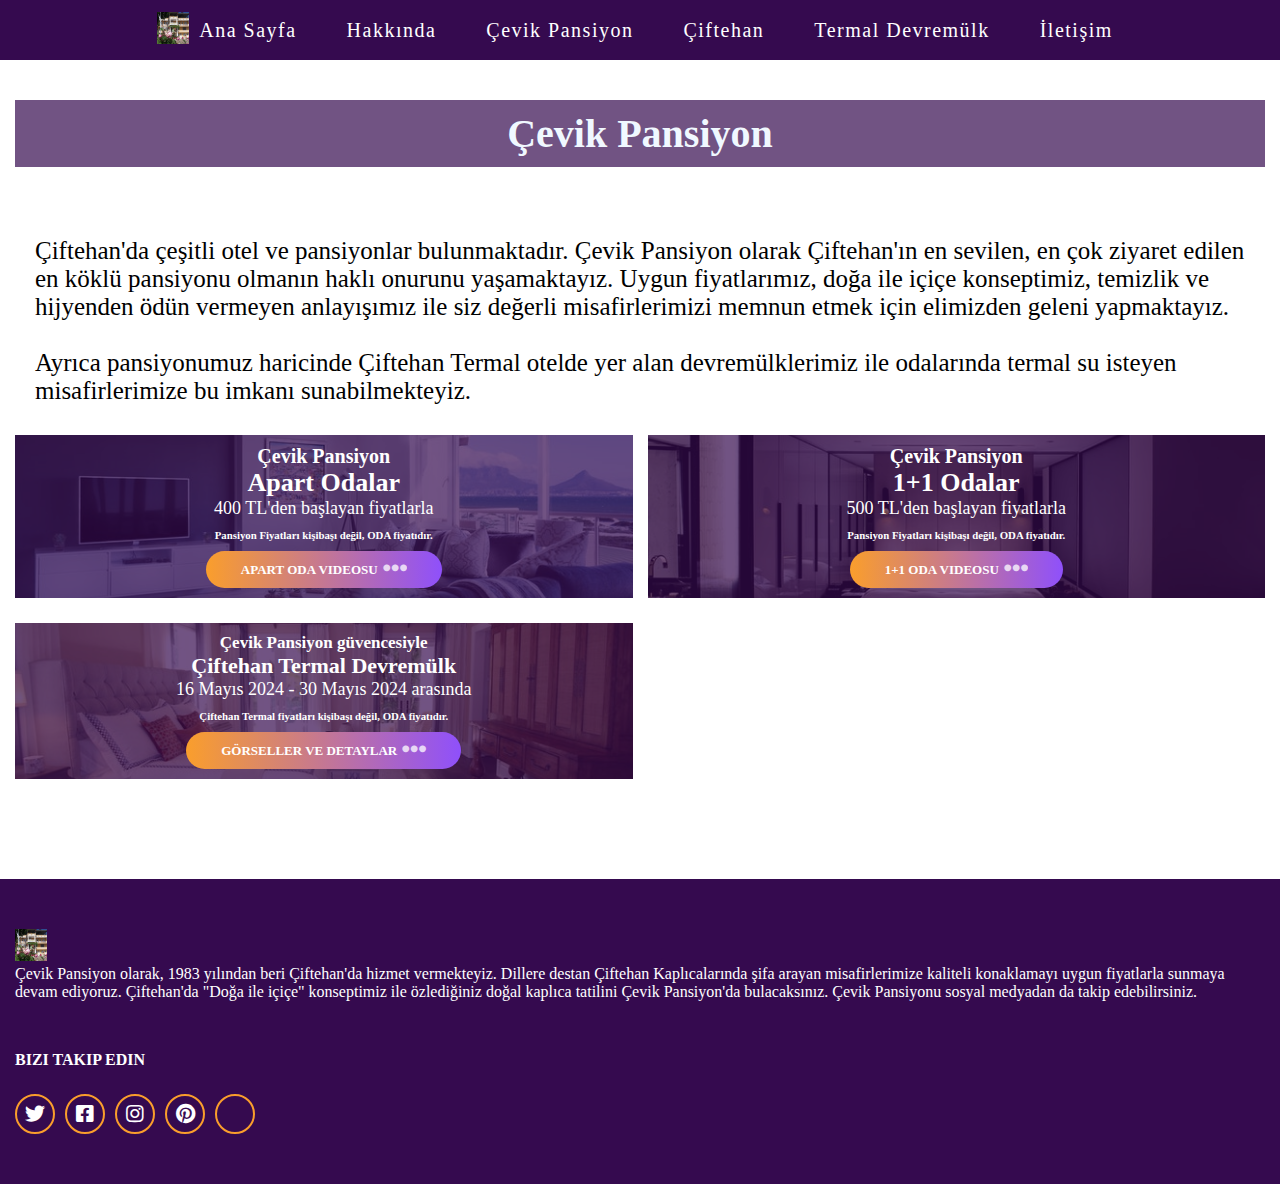
<file: cevikpansiyon.html>
<!DOCTYPE html>
<html lang="en">

<head>
    <meta charset="UTF-8" />
    <meta name="viewport"
        content="width=device-width, user-scalable=no, initial-scale=1.0, maximum-scale=1.0, minimum-scale=1.0" />
    <meta http-equiv="X-UA-Compatible" content="ie=edge" />
    <title>Çevik Pansiyon</title>
    <link rel="stylesheet" href="https://cdnjs.cloudflare.com/ajax/libs/font-awesome/5.13.0/css/all.min.css" />
    <link rel="icon" href="./images/pansiyon-fav.png" type="image/x-icon" />
    <link rel="stylesheet" href="styles.css" />
    <link rel="stylesheet" href="hakkinda.css">
    <link rel="stylesheet" href="cevikpansiyon.css">
    <script src="./main.js" defer></script>
</head>

<body>
    <header class="header">
        <div class="container">
            <nav class="nav">
                <a href="index.html" class="logo">
                    <img src="./images/pansiyon-fav.png" alt="Cevik Pansiyon logo" />
                    <!-- add a logo above!!! -->
                </a>
                <div class="hamburger-menu">
                    <i class="fas fa-bars"></i>
                    <i class="fas fa-times"></i>
                </div>
                <ul class="nav-list">
                    <!-- menu items -->
                    <li class="nav-item">
                        <!-- to direct home page -->
                        <a href="index.html" class="nav-link">Ana Sayfa</a>
                    </li>
                    <li class="nav-item">
                        <a href="hakkinda.html" class="nav-link">Hakkında</a>
                    </li>
                    <li class="nav-item">
                        <a href="cevikpansiyon.html" class="nav-link">Çevik Pansiyon</a>
                    </li>
                    <li class="nav-item">
                        <a href="ciftehan.html" class="nav-link">Çiftehan</a>
                    </li>

                    <li class="nav-item">
                        <a href="Termal-Devremulk.html" class="nav-link">Termal Devremülk</a>
                    </li>

                    <li class="nav-item">
                        <a href="iletisim.html" class="nav-link">İletişim</a>
                    </li>
                </ul>
            </nav>
        </div>
    </header>
<main>
    <section class="cevikpansiyon-nav">
        <div class="container">
            <h2 class="section-head-cevik">
                Çevik Pansiyon
            </h2>

            <div class="cevikpansiyon-info">
                Çiftehan'da çeşitli otel ve pansiyonlar bulunmaktadır.
                Çevik Pansiyon olarak Çiftehan'ın en sevilen, en çok ziyaret edilen 
                en köklü pansiyonu olmanın haklı onurunu yaşamaktayız.
                Uygun fiyatlarımız, doğa ile içiçe konseptimiz, temizlik ve hijyenden 
                ödün vermeyen anlayışımız ile siz değerli misafirlerimizi memnun etmek için elimizden geleni yapmaktayız.
                <br><br>
                Ayrıca pansiyonumuz haricinde Çiftehan Termal otelde yer alan devremülklerimiz ile odalarında termal su isteyen 
                misafirlerimize bu imkanı sunabilmekteyiz.

            </div>
            <div class="grid">
                <div class="grid-item rooms1">
                    <!-- apart oda fotosu -->
                    <img class="hotel-image" src="./images/room_1.jpg" alt=""  />
                    <h4 class="hotel-name" style="font-size: 20px;">Çevik Pansiyon</h4>
                    <h5 class="hotel-name"> Apart Odalar</h5>
                    <span class="hotel-price">400 TL'den başlayan fiyatlarla</span>
                    <span class="hotel-note">
                        <h5>
                            Pansiyon Fiyatları kişibaşı değil, <b>ODA fiyatıdır.</b>
                        </h5>
                    </span>

                    <a href="https://www.youtube.com/watch?v=ymC7Y5MlvhE" target="_blank" class="btn btn-gradient">Apart Oda Videosu
                        <span class="dots"><i class="fas fa-ellipsis-h"></i></span>
                    </a>
                </div>


                <div class="grid-item rooms1">
                    <!-- 1+1 fotosu -->
                    <img src="./images/room_2.jpg" class="hotel-image" />
                    <h4 class="hotel-name" style="font-size: 20px;">Çevik Pansiyon</h4>
                    <h5 class="hotel-name"> 1+1 Odalar</h5>
                    <span class="hotel-price">500 TL'den başlayan fiyatlarla</span>
                    <span class="hotel-note">
                        <h5>
                            Pansiyon Fiyatları kişibaşı değil, <b>ODA fiyatıdır.</b>
                        </h5>
                    </span>

                    <a href="https://www.youtube.com/watch?v=QhuX0EeR5Yg" target="_blank" class="btn btn-gradient">1+1 Oda Videosu
                        <span class="dots"><i class="fas fa-ellipsis-h"></i></span>
                    </a>
                </div>


                <div class="grid-item rooms1">
                    <!-- devremulk fotosu -->
                    <img src="./images/room_3.jpg" alt="" class="hotel-image" />
                    <h4 class="hotel-name" style="font-size: 17px;">Çevik Pansiyon güvencesiyle</h4>
                    <h5 class="hotel-name" style="font-size: 22px;">Çiftehan Termal Devremülk</h5>
                    <span class="hotel-price">16 Mayıs 2024 - 30 Mayıs 2024 arasında</span>
                    <span class="hotel-note">
                        <h5>
                            Çiftehan Termal fiyatları kişibaşı değil, <b>ODA fiyatıdır.</b>
                        </h5>
                    </span>

                    <a href="http://ciftehanpansiyon.com/blog/ciftehan-termal-devremulk/" target="_blank" class="btn btn-gradient">Görseller ve Detaylar
                        <span class="dots"><i class="fas fa-ellipsis-h"></i></span>
                    </a>
                </div>

            </div>
    </section>

</main>

    <footer class="footer">
        <div class="container">
            <div class="footer-content">
                <div class="footer-content-brand">
                    <a href="index.html" class="logo">
                        <img class= "logo-image" src="./images/pansiyon-fav.png" alt="Ciftehan Cevik Pansiyon logosu">
                    </a>
                    <div class="paragraph">
                        Çevik Pansiyon olarak, 1983 yılından beri Çiftehan'da hizmet vermekteyiz. 
                        Dillere destan Çiftehan Kaplıcalarında şifa arayan misafirlerimize kaliteli konaklamayı uygun fiyatlarla sunmaya devam ediyoruz.
                        Çiftehan'da "Doğa ile içiçe" konseptimiz ile özlediğiniz doğal kaplıca tatilini Çevik Pansiyon'da bulacaksınız.
                        Çevik Pansiyonu sosyal medyadan da takip edebilirsiniz.
                    </div>
                </div>
                <div class="social-media-wrap">
                    <h4 class="footer-heading">Bizi Takip Edin</h4>
                    <div class="social-media">
                        <a href="#" class="sm-link"><i class="fab fa-twitter"></i></a>
                        <a href="#" class="sm-link"><i class="fab fa-facebook-square"></i></a>
                        <a href="#" class="sm-link"><i class="fab fa-instagram"></i></a>
                        <a href="#" class="sm-link"><i class="fab fa-pinterest"></i></a>
                        <a href="#" class="sm-link"><i class="fab fa-tripadvisor"></i></a>
                    </div>
                </div>


            </div>
        </div>
    </footer>

</body>

</html>
</file>
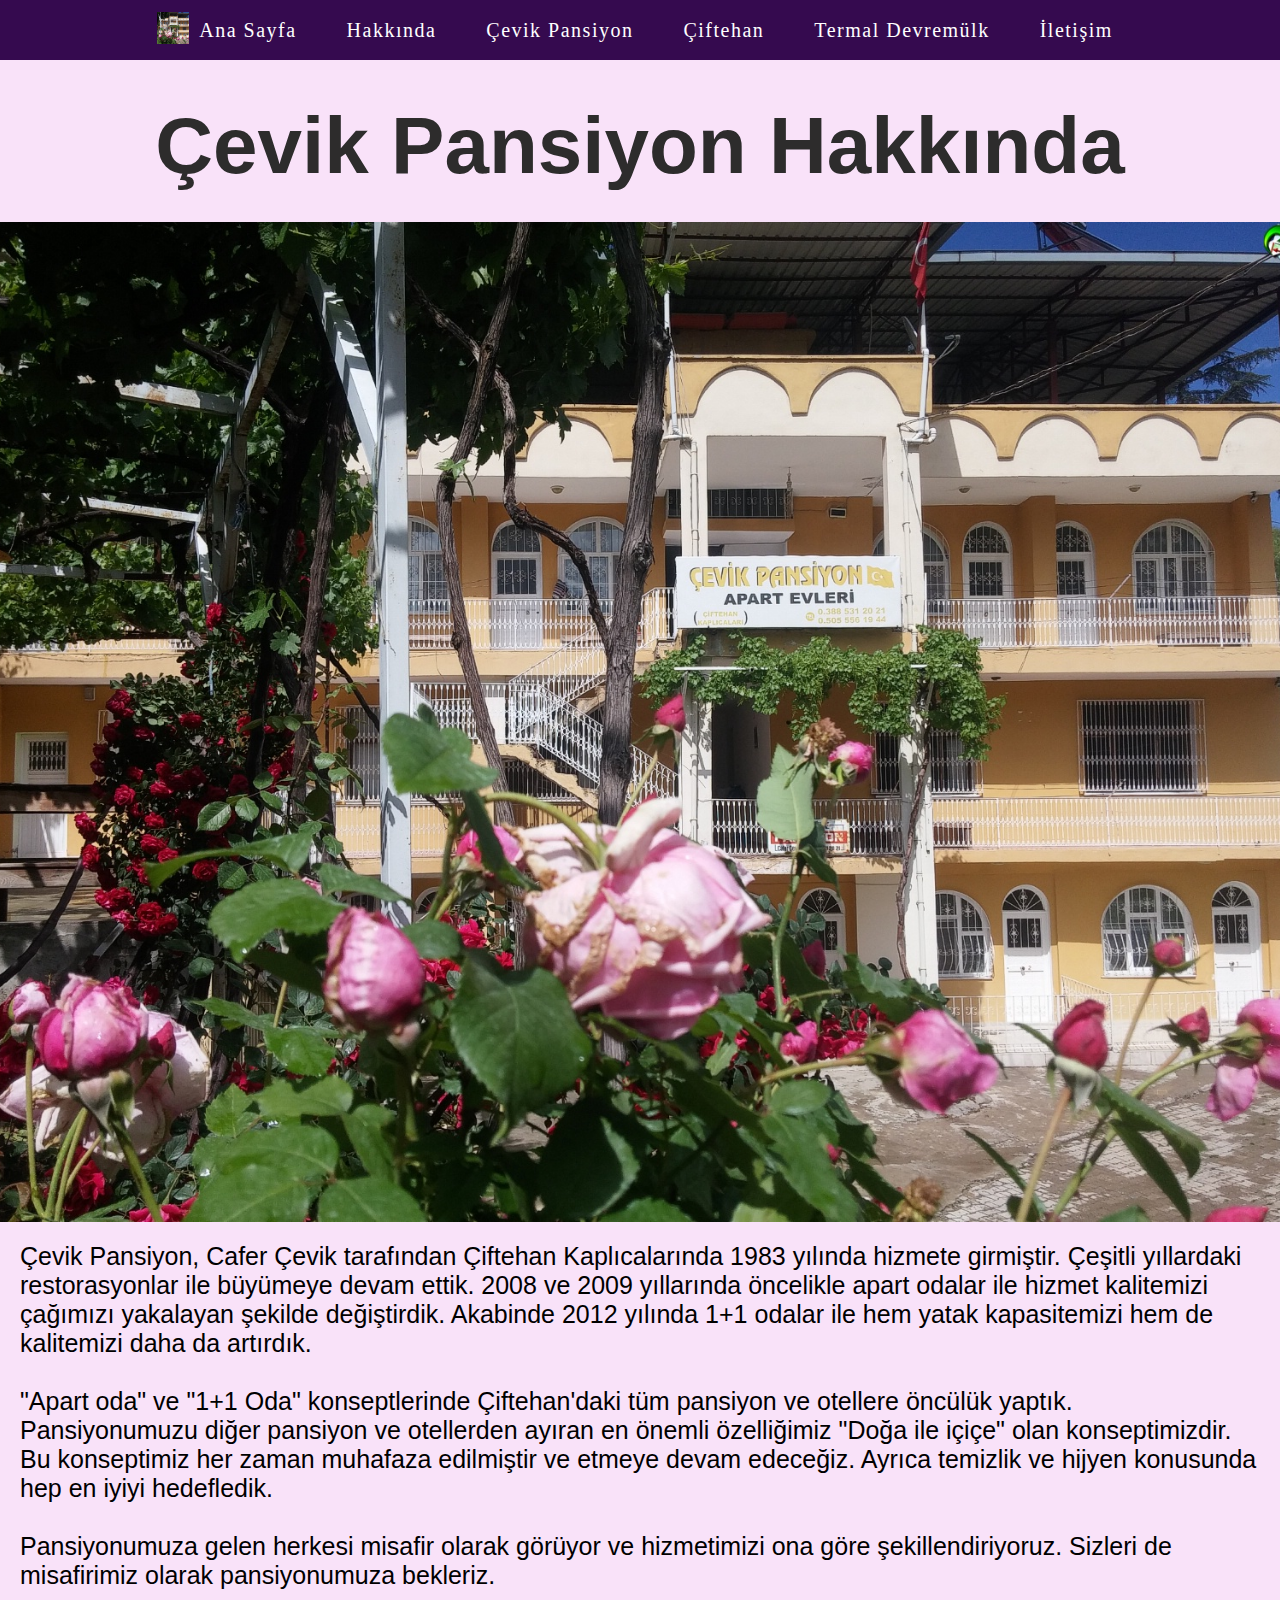
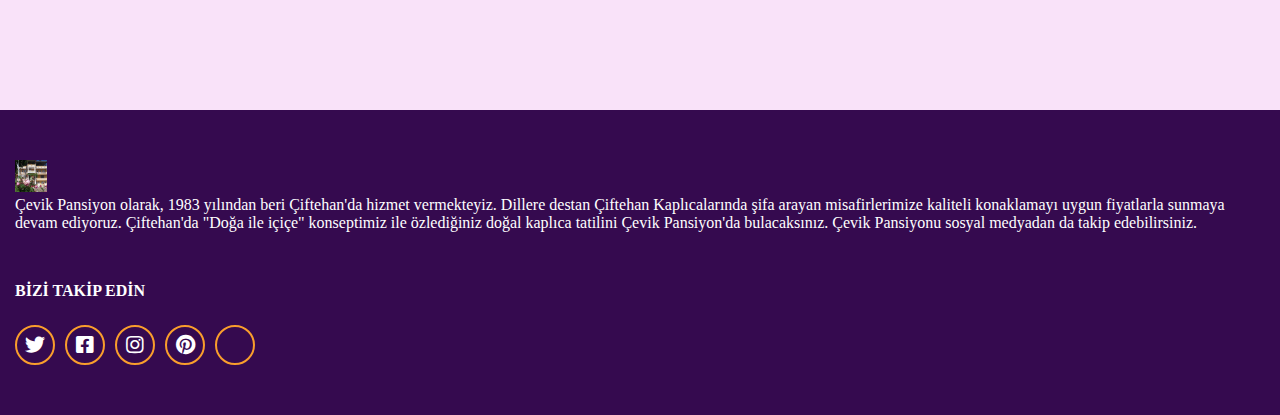
<file: hakkinda.html>
<!DOCTYPE html>
<html lang="tr">
  <head>
    <meta charset="UTF-8" />
    <meta
      name="viewport"
      content="width=device-width, user-scalable=no, initial-scale=1.0, maximum-scale=1.0, minimum-scale=1.0"
    />
    <meta http-equiv="X-UA-Compatible" content="ie=edge" />
    <title>Hakkında</title>
    <link
      rel="stylesheet"
      href="https://cdnjs.cloudflare.com/ajax/libs/font-awesome/5.13.0/css/all.min.css"
    />
    <link rel="icon" href="./images/pansiyon-fav.png" type="image/x-icon" />
    <link rel="stylesheet" href="styles.css" />
    <link rel="stylesheet" href="hakkinda.css" />
    <script src="./main.js" defer></script>
  </head>
  <body>
    <header class="header">
      <div class="container">
          <nav class="nav">
              <a href="index.html" class="logo">
                  <img src="./images/pansiyon-fav.png" alt="Cevik Pansiyon logo" />
                  <!-- add a logo above!!! -->
              </a>
              <div class="hamburger-menu">
                  <i class="fas fa-bars"></i>
                  <i class="fas fa-times"></i>
              </div>
              <ul class="nav-list">
                  <!-- menu items -->
                  <li class="nav-item">
                      <!-- to direct home page -->
                      <a href="index.html" class="nav-link">Ana Sayfa</a>
                  </li>
                  <li class="nav-item">
                      <a href="hakkinda.html" class="nav-link">Hakkında</a>
                  </li>
                  <li class="nav-item">
                      <a href="cevikpansiyon.html" class="nav-link">Çevik Pansiyon</a>
                  </li>
                  <li class="nav-item">
                      <a href="ciftehan.html" class="nav-link">Çiftehan</a>
                  </li>

                  <li class="nav-item">
                      <a href="Termal-Devremulk.html" class="nav-link">Termal Devremülk</a>
                  </li>

                  <li class="nav-item">
                      <a href="iletisim.html" class="nav-link">İletişim</a>
                  </li>
              </ul>
          </nav>
      </div>
  </header>

    <main>
      <section class="hakkinda">
        <div class="about-heading">
          <h1>Çevik Pansiyon Hakkında</h1>
        </div>

        <div class="about-image"></div>
        <div class="about-desc">
          Çevik Pansiyon, Cafer Çevik tarafından Çiftehan Kaplıcalarında 1983
          yılında hizmete girmiştir. Çeşitli yıllardaki restorasyonlar ile
          büyümeye devam ettik. 2008 ve 2009 yıllarında öncelikle apart odalar
          ile hizmet kalitemizi çağımızı yakalayan şekilde değiştirdik. Akabinde
          2012 yılında 1+1 odalar ile hem yatak kapasitemizi hem de kalitemizi
          daha da artırdık.
          <br /><br />
          "Apart oda" ve "1+1 Oda" konseptlerinde Çiftehan'daki tüm pansiyon ve
          otellere öncülük yaptık.
          <br />
          Pansiyonumuzu diğer pansiyon ve otellerden ayıran en önemli
          özelliğimiz "Doğa ile içiçe" olan konseptimizdir. Bu konseptimiz her
          zaman muhafaza edilmiştir ve etmeye devam edeceğiz. Ayrıca temizlik ve
          hijyen konusunda hep en iyiyi hedefledik.

          <br /><br />
          Pansiyonumuza gelen herkesi misafir olarak görüyor ve hizmetimizi ona
          göre şekillendiriyoruz. Sizleri de misafirimiz olarak pansiyonumuza
          bekleriz.
        </div>
      </section>
    </main>

    <footer class="footer">
      <div class="container">
        <div class="footer-content">
          <div class="footer-content-brand">
            <a href="index.html" class="logo">
              <img
                class="logo-image"
                src="./images/pansiyon-fav.png"
                alt="Ciftehan Cevik Pansiyon logosu"
              />
            </a>
            <div class="paragraph">
              Çevik Pansiyon olarak, 1983 yılından beri Çiftehan'da hizmet
              vermekteyiz. Dillere destan Çiftehan Kaplıcalarında şifa arayan
              misafirlerimize kaliteli konaklamayı uygun fiyatlarla sunmaya
              devam ediyoruz. Çiftehan'da "Doğa ile içiçe" konseptimiz ile
              özlediğiniz doğal kaplıca tatilini Çevik Pansiyon'da bulacaksınız.
              Çevik Pansiyonu sosyal medyadan da takip edebilirsiniz.
            </div>
          </div>
          <div class="social-media-wrap">
            <h4 class="footer-heading">Bizi Takip Edin</h4>
            <div class="social-media">
              <a href="#" class="sm-link"><i class="fab fa-twitter"></i></a>
              <a href="#" class="sm-link"
                ><i class="fab fa-facebook-square"></i
              ></a>
              <a href="#" class="sm-link"><i class="fab fa-instagram"></i></a>
              <a href="#" class="sm-link"><i class="fab fa-pinterest"></i></a>
              <a href="#" class="sm-link"><i class="fab fa-tripadvisor"></i></a>
            </div>
          </div>
        </div>
      </div>
    </footer>
  </body>
</html>
</file>
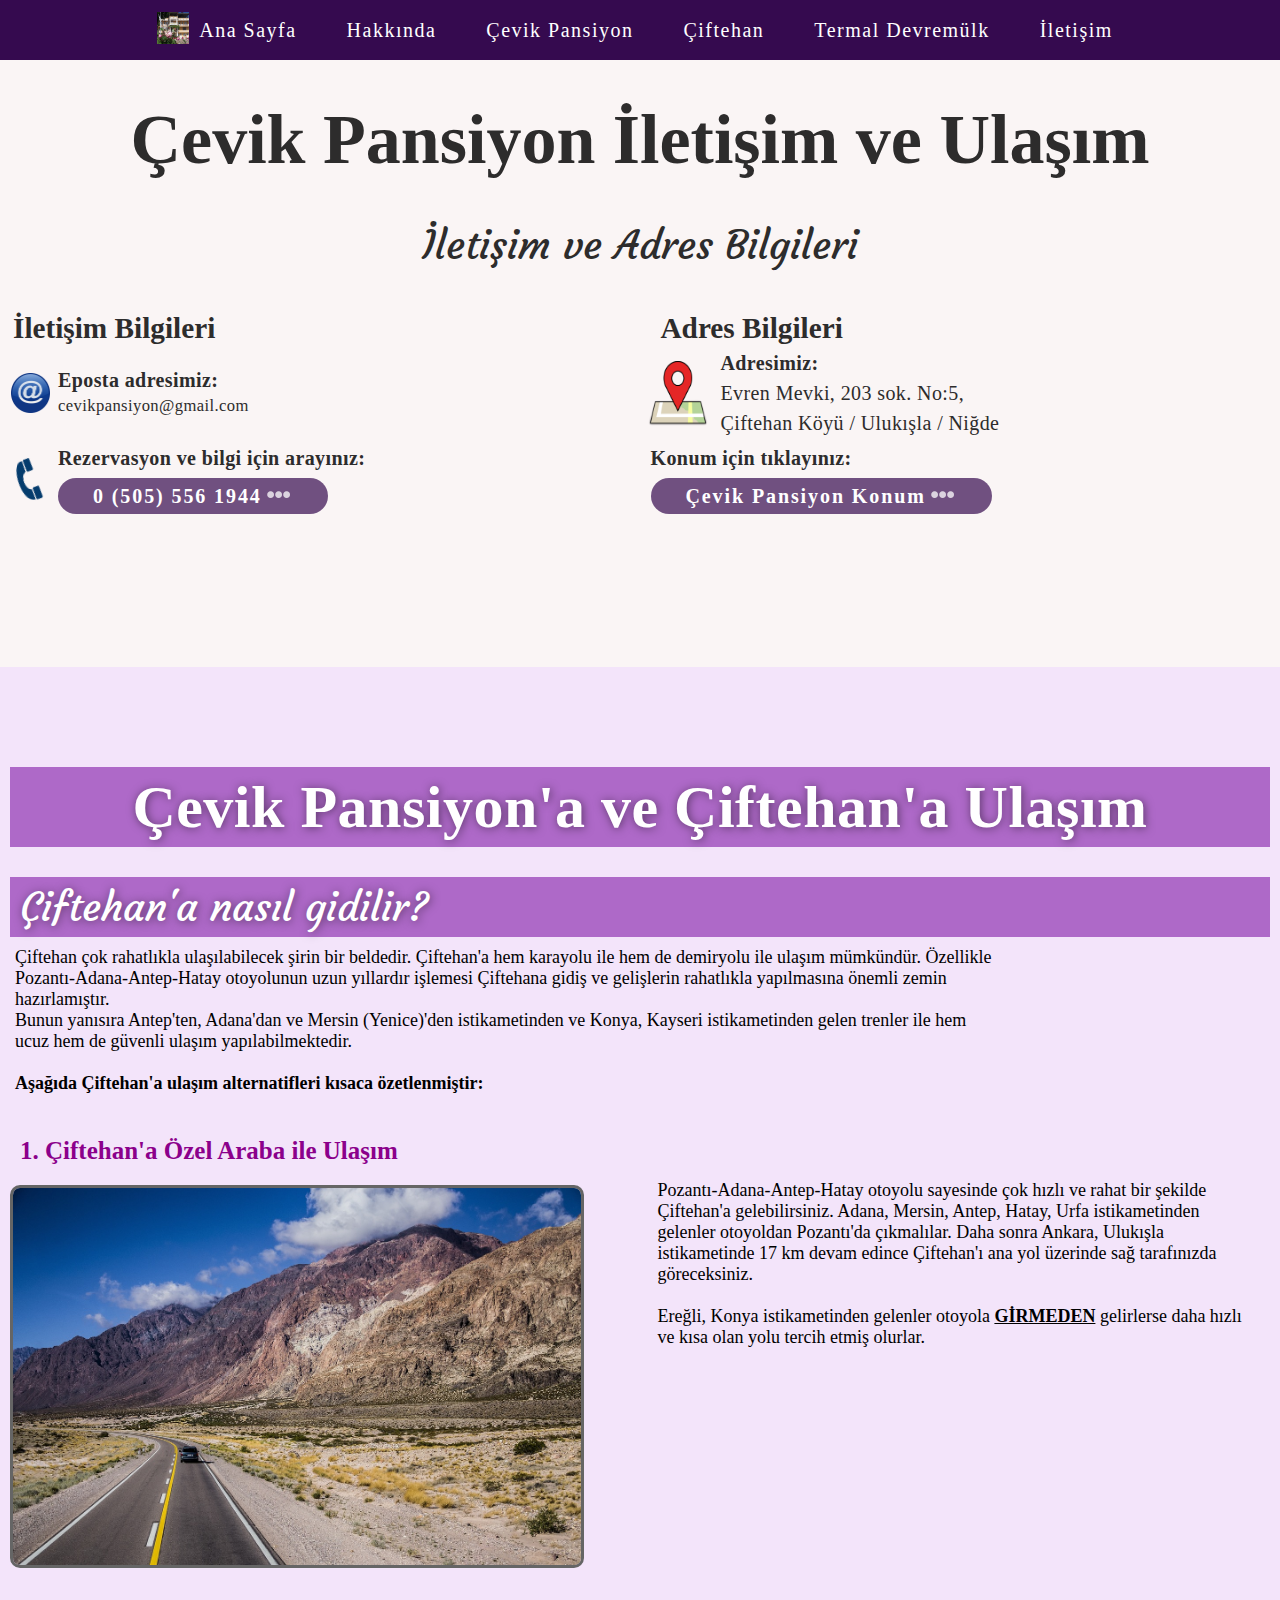
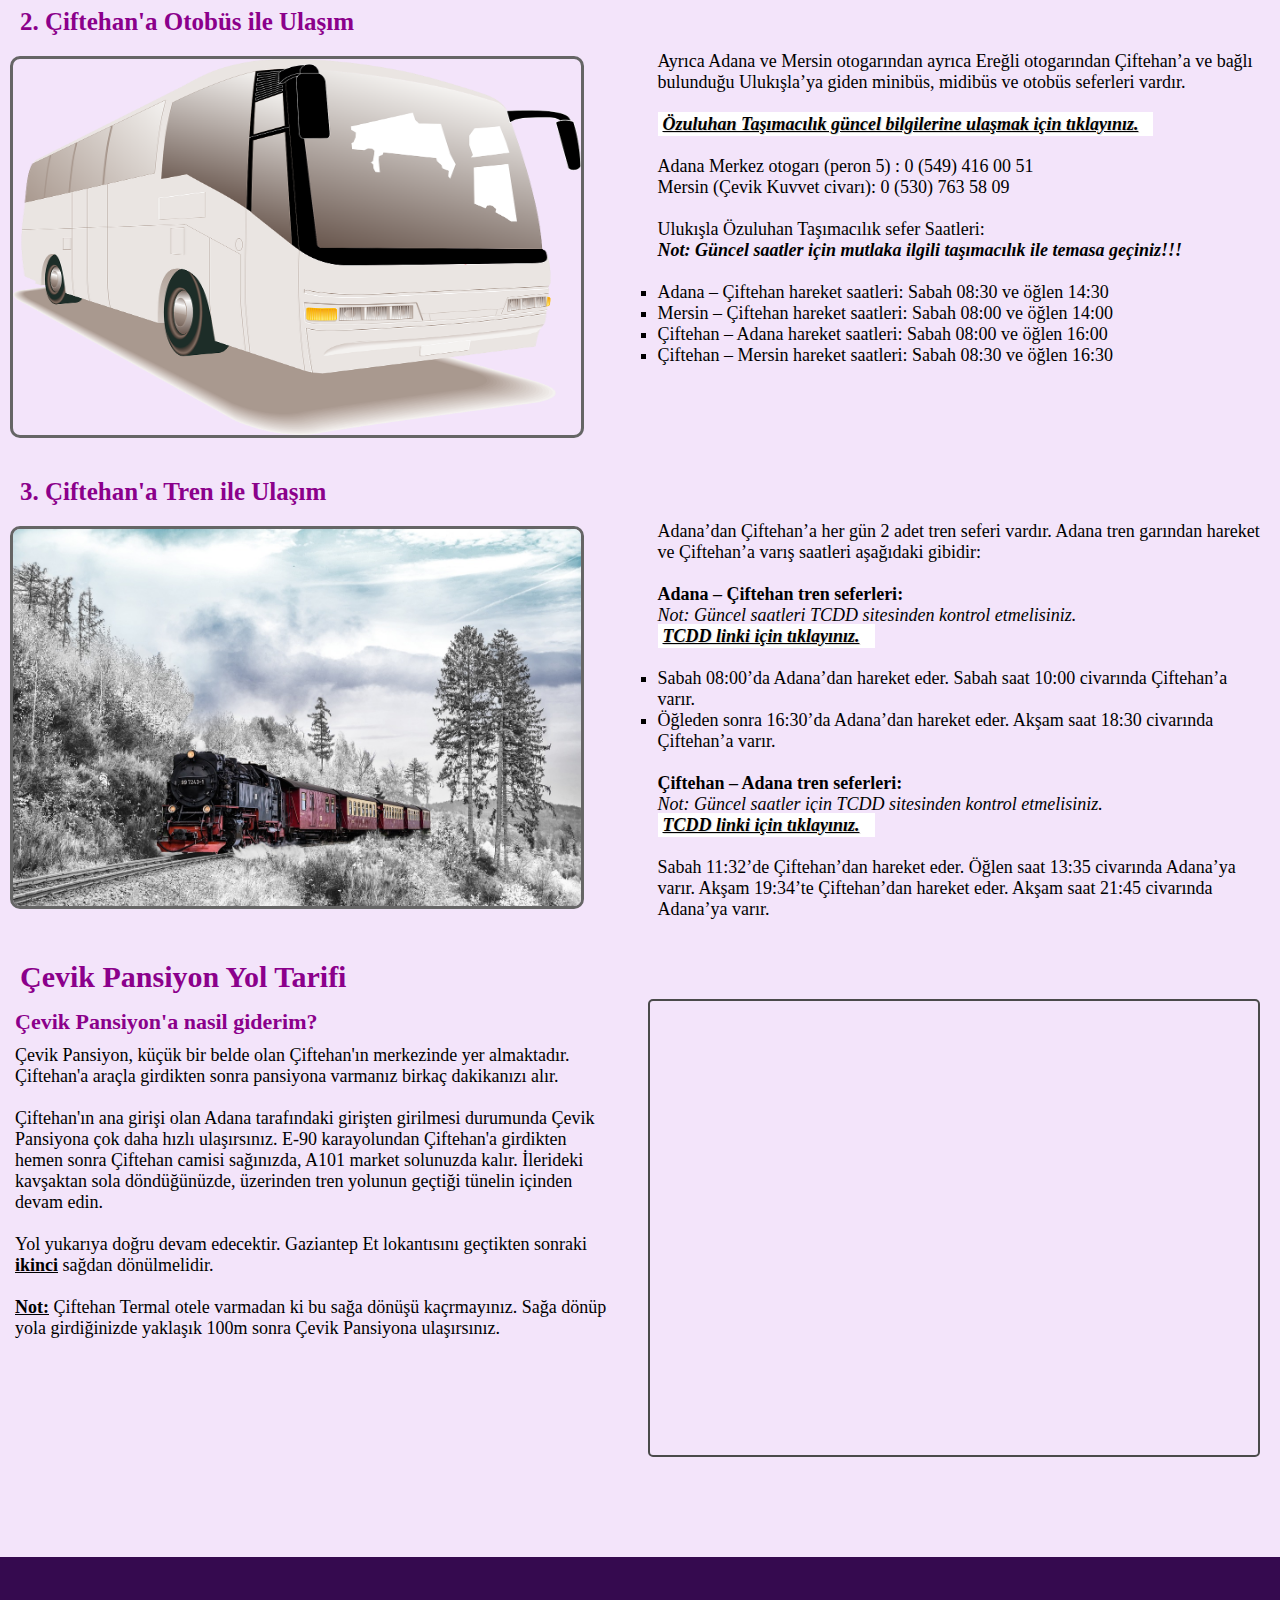
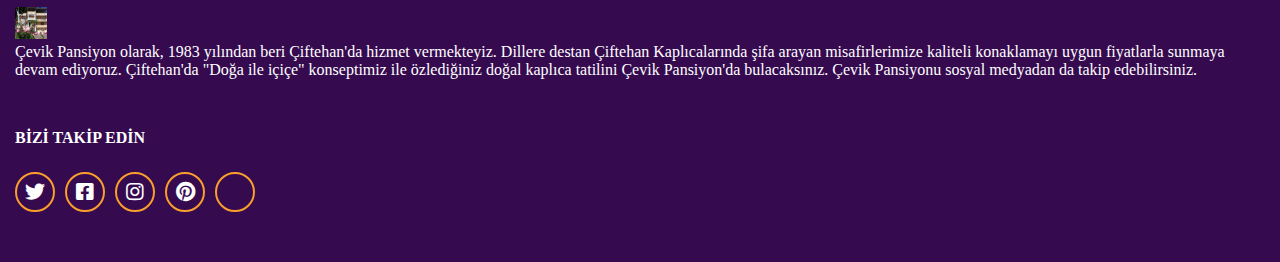
<file: iletisim.html>
<!DOCTYPE html>
<html lang="tr">

<head>
  <meta charset="UTF-8" />
  <meta name="viewport"
    content="width=device-width, user-scalable=no, initial-scale=1.0, maximum-scale=1.0, minimum-scale=1.0" />
  <meta http-equiv="X-UA-Compatible" content="ie=edge" />
  <title>İletişim-Ulaşım</title>
  <!--Font awesome CDN-->
  <link rel="stylesheet" href="https://cdnjs.cloudflare.com/ajax/libs/font-awesome/5.13.0/css/all.min.css" />
  <link rel="icon" href="./images/pansiyon-fav.png" type="image/x-icon" />
  <link rel="stylesheet" href="styles.css" />
  <link rel="stylesheet" href="iletisim.css">
  <script src="./main.js" defer></script>
</head>

<body>
  <header class="header">
    <div class="container">
        <nav class="nav">
            <a href="index.html" class="logo">
                <img src="./images/pansiyon-fav.png" alt="Cevik Pansiyon logo" />
                <!-- add a logo above!!! -->
            </a>
            <div class="hamburger-menu">
                <i class="fas fa-bars"></i>
                <i class="fas fa-times"></i>
            </div>
            <ul class="nav-list">
                <!-- menu items -->
                <li class="nav-item">
                    <!-- to direct home page -->
                    <a href="index.html" class="nav-link">Ana Sayfa</a>
                </li>
                <li class="nav-item">
                    <a href="hakkinda.html" class="nav-link">Hakkında</a>
                </li>
                <li class="nav-item">
                    <a href="cevikpansiyon.html" class="nav-link">Çevik Pansiyon</a>
                </li>
                <li class="nav-item">
                    <a href="ciftehan.html" class="nav-link">Çiftehan</a>
                </li>

                <li class="nav-item">
                    <a href="Termal-Devremulk.html" class="nav-link">Termal Devremülk</a>
                </li>

                <li class="nav-item">
                    <a href="iletisim.html" class="nav-link">İletişim</a>
                </li>
            </ul>
        </nav>
    </div>
</header>

  <main>
    <section class="cevik-pansiyon-iletisim">
      <div class="container">
        <h2 class="section-head-iletisim">
          <span class="heading">Çevik Pansiyon İletişim ve Ulaşım</span>
        </h2>
      </div>

      <div class="iletisim-adres">
        <div class="iletisim-adres-subheading">
          <h2 class="section-head-iletisim">
            <span class="sub-heading">İletişim ve Adres Bilgileri </span>
          </h2>
        </div>

        <div class="iletisim-grid">
          <div class="iletisim-info-child-grid">
            <div class="iletisim-info">
              <h3>İletişim Bilgileri</h3>
            </div>

            <div class="email-info-container">
              <img class="email-icon" src="./images/email.png" alt="">
              <div class="email-info">
                <h4>Eposta adresimiz:</h4>
                <h5>cevikpansiyon@gmail.com</h5>
              </div>
            </div>
            <div class="phone-info-container">
              <img class="phone-image" src="./images/phone.png" alt="" />
              <div class="phone-link">
                <h4>Rezervasyon ve bilgi için arayınız: </h4>
                <div class="iletisim-button">
                  <a href="tel:+905055561944" class="btn btn-gradient-phone">0 (505)
                    556
                    1944
                    <span class="dots"><i class="fas fa-ellipsis-h"></i></span>
                  </a>
                </div>
               
              </div>
            </div>
          </div>


          <div class="iletisim-info-child-grid">
            <div class="adres-title">
              <h3>Adres Bilgileri</h3>
            </div>

            <div class="phone-info-container">
              <img class="adres-icon" src="./images/location.png" alt="">
              <div class="adres-info">
                <h4>Adresimiz:</h4>
                <div>
                  <p>Evren Mevki, 203 sok. No:5,</p>
                  <p>Çiftehan Köyü / Ulukışla / Niğde</p>
                </div>
              </div>
            </div>
            <div class="adres-info-container">
              <div class="adres-link">
                <h4>Konum için tıklayınız: </h4>
                <div class="iletisim-button"><a
                  href="https://www.google.com/maps/place/%C3%87iftehan+%C3%87evik+Pansiyon/@37.513181,34.770667,16z/data=!4m6!3m5!1s0x1528311e14fa95c7:0x74212cedc807966b!8m2!3d37.5131807!4d34.7706666!16s%2Fg%2F11h4n7cfc3?hl=tr&entry=ttu"
                  target="_blank" class="btn btn-gradient-phone">Çevik Pansiyon Konum
                  <span class="dots"><i class="fas fa-ellipsis-h"></i></span>
                </a></div>
                
              </div>
            </div>
          </div>


        </div>
      </div>
    </section>




    <!-- <div class="iletisim-ulasim"> -->
    <!-- <div class="hero-iletisim-ulasim"></div> -->

    <section class="ulasim">
      <div class="main-heading">
        <h1 class="title">Çevik Pansiyon'a ve Çiftehan'a Ulaşım</h1>
        <h2 class="sub-title">Çiftehan'a nasıl gidilir?</h2>
      </div>
      <div class="ulasim-alternatifi-info">
        Çiftehan çok rahatlıkla ulaşılabilecek şirin bir beldedir. Çiftehan'a hem
        karayolu ile hem de demiryolu ile ulaşım mümkündür. Özellikle Pozantı-Adana-Antep-Hatay otoyolunun uzun
        yıllardır işlemesi Çiftehana gidiş ve gelişlerin rahatlıkla yapılmasına önemli zemin hazırlamıştır.

        <br>
        <p>
          Bunun yanısıra Antep'ten, Adana'dan ve Mersin (Yenice)'den istikametinden ve Konya, Kayseri istikametinden
          gelen trenler ile hem ucuz hem de güvenli ulaşım yapılabilmektedir.
        </p>
        <br>
        <p>
          <b>Aşağıda Çiftehan'a ulaşım alternatifleri kısaca özetlenmiştir:</b>
        </p>
      </div>
      <h3>1. Çiftehan'a Özel Araba ile Ulaşım</h3>
      <div class="ulasim-alternatifi-container">
        <div class="ulasim-alternatifi-image-container">
          <img class="ulasim-alternatifi-image" src="./images/car1.jpg" alt="">
        </div>
        <div class="ulasim-alternatifi-info">
          <p> Pozantı-Adana-Antep-Hatay otoyolu sayesinde çok hızlı ve rahat bir şekilde Çiftehan'a gelebilirsiniz.
            Adana, Mersin, Antep, Hatay, Urfa istikametinden gelenler otoyoldan Pozantı'da çıkmalılar.
            Daha sonra Ankara, Ulukışla istikametinde 17 km devam edince Çiftehan'ı ana yol üzerinde
            sağ tarafınızda göreceksiniz.
            <br><br>
            Ereğli, Konya istikametinden gelenler otoyola <u><b>GİRMEDEN</b></u> gelirlerse
            daha hızlı ve kısa olan yolu tercih etmiş olurlar.
          </p>
        </div>
       
      </div>

      <h3>2. Çiftehan'a Otobüs ile Ulaşım</h3>
      <div class="ulasim-alternatifi-container">
        <div class="ulasim-alternatifi-image-container">
          <img class="ulasim-alternatifi-image" src="./images/bus1.png" alt="">
        </div>
        <div class="ulasim-alternatifi-info">
          <p>
            Ayrıca Adana ve Mersin otogarından ayrıca Ereğli otogarından Çiftehan’a ve bağlı bulunduğu Ulukışla’ya giden
            minibüs, midibüs ve otobüs
            seferleri vardır.
            <br><br>
            <a class="hyperlinks" href="http://ulukislaozuluhantasimacilik.com/">Özuluhan Taşımacılık güncel bilgilerine
              ulaşmak için tıklayınız.</a>
            <br><br>
            Adana Merkez otogarı (peron 5) : 0 (549) 416 00 51
            <br>
            Mersin (Çevik Kuvvet civarı): 0 (530) 763 58 09
            <br><br>
            Ulukışla Özuluhan Taşımacılık sefer Saatleri:
            <br>
            <i><b> Not: Güncel saatler için mutlaka ilgili taşımacılık ile temasa geçiniz!!!</b></i>
            <br><br>
          <ul class="myList">
            <li class="myList">Adana – Çiftehan hareket saatleri: Sabah 08:30 ve öğlen 14:30
            </li>
            <li class="myList"> Mersin – Çiftehan hareket saatleri: Sabah 08:00 ve öğlen 14:00

            <li class="myList"> Çiftehan – Adana hareket saatleri: Sabah 08:00 ve öğlen 16:00

            <li class="myList"> Çiftehan – Mersin hareket saatleri: Sabah 08:30 ve öğlen 16:30

            </li>
          </ul>


          </p>
        </div>

       
      </div>

        <h3>3. Çiftehan'a Tren ile Ulaşım</h3>

        <div class="ulasim-alternatifi-container">
          <div class="ulasim-alternatifi-image-container">
            <img class="ulasim-alternatifi-image" src="./images/train1.jpg" alt="">
          </div>
          <div class="ulasim-alternatifi-info">
  
            <div>Adana’dan Çiftehan’a her gün 2 adet tren seferi vardır. Adana tren garından hareket ve Çiftehan’a varış
              saatleri aşağıdaki gibidir:
              <br><br>
              <b>Adana – Çiftehan tren seferleri:</b>
              <br>
              <i>Not: Güncel saatleri TCDD sitesinden kontrol etmelisiniz.</i>
              <br>
              <a class="hyperlinks" href="">TCDD linki için tıklayınız.</a>
              <br><br>
            </div>
            <ul class="myList">
              <li class="myList">Sabah 08:00’da Adana’dan hareket eder. Sabah saat 10:00 civarında Çiftehan’a varır.</li>
              <li class="myList">Öğleden sonra 16:30’da Adana’dan hareket eder. Akşam saat 18:30 civarında Çiftehan’a
                varır.
              </li>
            </ul>
  
            <br>
            <b>Çiftehan – Adana tren seferleri:</b>
            <br>
            <i>Not: Güncel saatler için TCDD sitesinden kontrol etmelisiniz.</i>
            <br><a class="hyperlinks" href="">TCDD linki için tıklayınız.</a>
            <br><br>
            Sabah 11:32’de Çiftehan’dan hareket eder. Öğlen saat 13:35 civarında Adana’ya varır.
            Akşam 19:34’te Çiftehan’dan hareket eder. Akşam saat 21:45 civarında Adana’ya varır.
          </div>
          
        </div>
  
  
        <div class="google-map">
          <div>
            <h3>Çevik Pansiyon Yol Tarifi</h3>
          </div>
        <div class="google-map-container">
          <div class="cevik-pansiyon-google-map">
            <h4>Çevik Pansiyon'a nasil giderim?</h4>
            <p> Çevik Pansiyon, küçük bir belde olan Çiftehan'ın merkezinde yer almaktadır. 
              Çiftehan'a araçla girdikten sonra pansiyona varmanız birkaç dakikanızı alır.
              
              <br><br>
              Çiftehan'ın ana girişi olan Adana tarafındaki girişten girilmesi durumunda 
              Çevik Pansiyona çok daha hızlı ulaşırsınız. 
              E-90 karayolundan Çiftehan'a girdikten hemen sonra Çiftehan camisi sağınızda,
              A101 market solunuzda kalır. İlerideki kavşaktan sola döndüğünüzde,
              üzerinden tren yolunun geçtiği tünelin içinden devam edin.
  
              <br><br>
              Yol yukarıya doğru devam edecektir. Gaziantep Et lokantısını geçtikten 
              sonraki <u><b>ikinci</b></u> sağdan dönülmelidir. 
              <br><br>
              <u><b>Not:</b></u> Çiftehan Termal otele varmadan ki bu sağa dönüşü kaçrmayınız.
              Sağa dönüp yola girdiğinizde yaklaşık 100m sonra Çevik Pansiyona ulaşırsınız.
            </p>

          </div>
            <div class="google-iframe">
              <iframe
              src="https://www.google.com/maps/embed?pb=!1m18!1m12!1m3!1d2868.850538988205!2d34.771373170357535!3d37.513761743390226!2m3!1f0!2f0!3f0!3m2!1i1024!2i768!4f13.1!3m3!1m2!1s0x1528311e14fa95c7%3A0x74212cedc807966b!2s%C3%87iftehan%20%C3%87evik%20Pansiyon!5e0!3m2!1str!2suk!4v1683375664103!5m2!1str!2suk"
              width="600" height="450" style="border: 0" allowfullscreen="" loading="lazy"
              referrerpolicy="no-referrer-when-downgrade"></iframe>
            </div>
            
          <!-- </div> -->
        </div>
      </div>
    </section>
    <!-- </div> -->
  </main>

  <footer class="footer">
    <div class="container">
      <div class="footer-content">
        <div class="footer-content-brand">
          <a href="index.html" class="logo">
            <img class="logo-image" src="./images/pansiyon-fav.png" alt="Ciftehan Cevik Pansiyon logosu" />
          </a>
          <div class="paragraph">
            Çevik Pansiyon olarak, 1983 yılından beri Çiftehan'da hizmet
            vermekteyiz. Dillere destan Çiftehan Kaplıcalarında şifa arayan
            misafirlerimize kaliteli konaklamayı uygun fiyatlarla sunmaya
            devam ediyoruz. Çiftehan'da "Doğa ile içiçe" konseptimiz ile
            özlediğiniz doğal kaplıca tatilini Çevik Pansiyon'da bulacaksınız.
            Çevik Pansiyonu sosyal medyadan da takip edebilirsiniz.
          </div>
        </div>
        <div class="social-media-wrap">
          <h4 class="footer-heading">Bizi Takip Edin</h4>
          <div class="social-media">
            <a href="#" class="sm-link"><i class="fab fa-twitter"></i></a>
            <a href="#" class="sm-link"><i class="fab fa-facebook-square"></i></a>
            <a href="#" class="sm-link"><i class="fab fa-instagram"></i></a>
            <a href="#" class="sm-link"><i class="fab fa-pinterest"></i></a>
            <a href="#" class="sm-link"><i class="fab fa-tripadvisor"></i></a>
          </div>
        </div>
      </div>
    </div>
  </footer>

  <script src="main.js"></script>
</body>

</html>
</file>
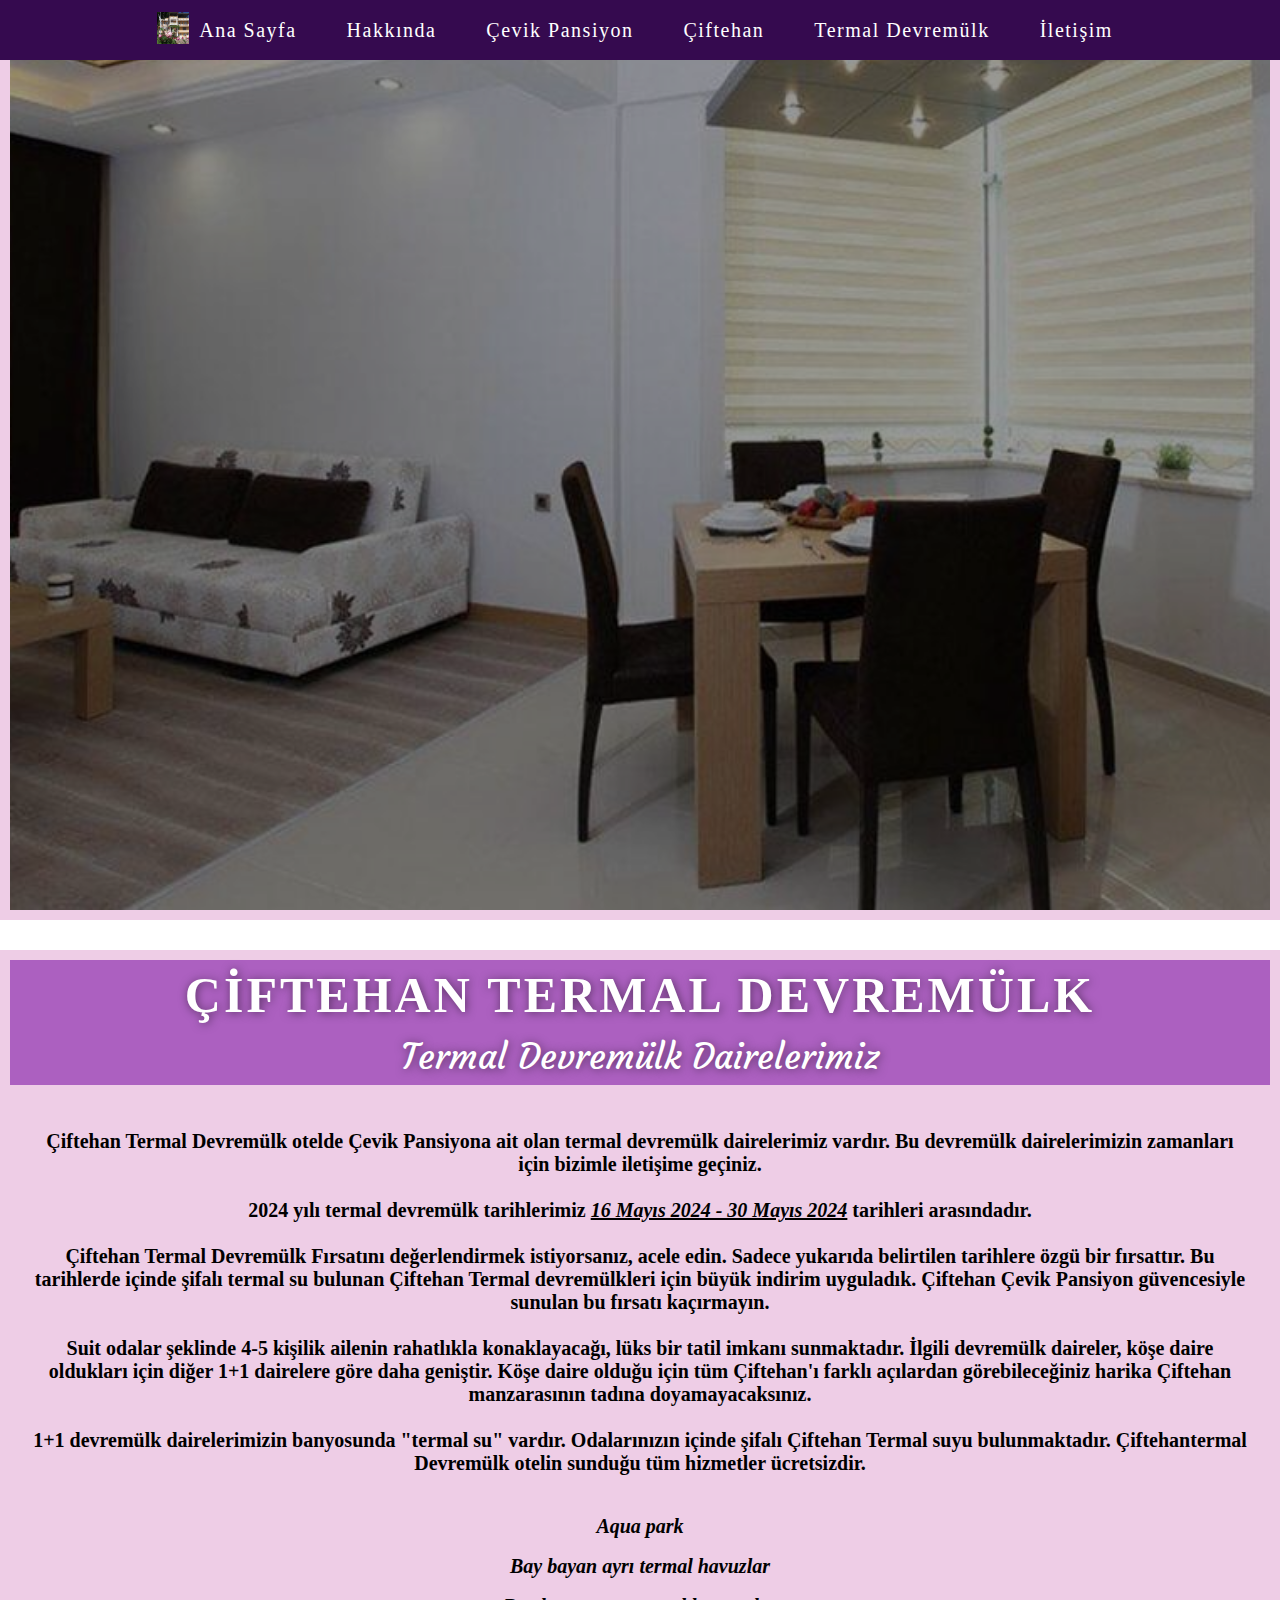
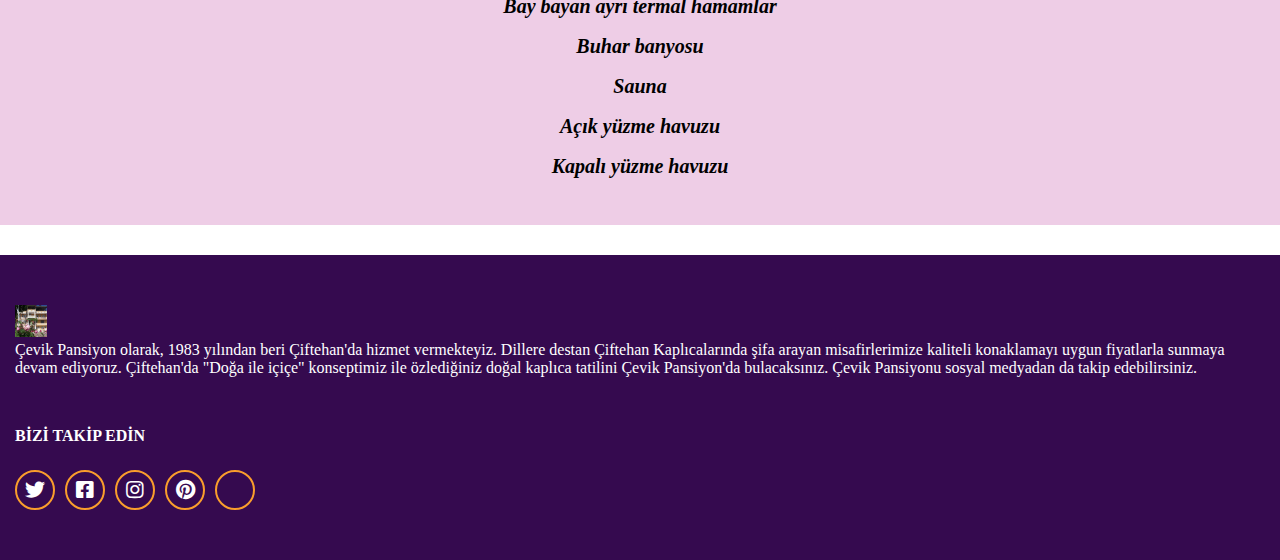
<file: Termal-Devremulk.html>
<!DOCTYPE html>
<html lang="tr">

<head>
  <meta charset="UTF-8" />
  <meta name="viewport"
    content="width=device-width, user-scalable=no, initial-scale=1.0, maximum-scale=1.0, minimum-scale=1.0" />
  <meta http-equiv="X-UA-Compatible" content="ie=edge" />
  <title>Çevik Pansiyon İletişim</title>
  <!--Font awesome CDN-->
  <link rel="stylesheet" href="https://cdnjs.cloudflare.com/ajax/libs/font-awesome/5.13.0/css/all.min.css" />
  <link rel="icon" href="./images/pansiyon-fav.png" type="image/x-icon" />
  <link rel="stylesheet" href="styles.css" />
  <script src="./main.js" defer></script>
</head>

<body>
  <header class="header">
    <div class="container">
      <nav class="nav">
        <a href="index.html" class="logo">
          <img src="./images/pansiyon-fav.png" alt="Cevik Pansiyon logo" />
          <!-- add a logo above!!! -->
        </a>
        <div class="hamburger-menu">
          <i class="fas fa-bars"></i>
          <i class="fas fa-times"></i>
        </div>
        <ul class="nav-list">
          <!-- menu items -->
          <li class="nav-item">
            <!-- to direct home page -->
            <a href="index.html" class="nav-link">Ana Sayfa</a>
          </li>
          <li class="nav-item">
            <a href="hakkinda.html" class="nav-link">Hakkında</a>
          </li>
          <li class="nav-item">
            <a href="cevikpansiyon.html" class="nav-link">Çevik Pansiyon</a>
          </li>
          <li class="nav-item">
            <a href="ciftehan.html" class="nav-link">Çiftehan</a>
          </li>

          <li class="nav-item">
            <a href="Termal-Devremulk.html" class="nav-link">Termal Devremülk</a>
          </li>

          <li class="nav-item">
            <a href="iletisim.html" class="nav-link">İletişim</a>
          </li>
        </ul>
      </nav>
    </div>
  </header>

  <main>
    <div class="devremulk">
      <div class="hero-devremulk"></div>
      <!-- h taglerini duzelt! -->
      <!-- <div class="container"> -->

    </div>
    <div class="devremulk">
      <div class="main-heading">
        <h1 class="title">Çiftehan Termal Devremülk</h1>
        <h2 class="sub-title">Termal Devremülk Dairelerimiz</h2>
      </div>
      <div>
        <p> Çiftehan Termal Devremülk otelde Çevik Pansiyona ait olan termal devremülk dairelerimiz vardır.
          Bu devremülk dairelerimizin zamanları için bizimle iletişime geçiniz.
          <br><br>
          2024 yılı termal devremülk tarihlerimiz <u><i><b>16 Mayıs 2024 - 30 Mayıs 2024</b></i></u> tarihleri arasındadır.
          <br> <br>Çiftehan Termal Devremülk Fırsatını değerlendirmek
          istiyorsanız, acele edin. Sadece yukarıda belirtilen tarihlere özgü bir fırsattır. Bu tarihlerde içinde şifalı
          termal su bulunan Çiftehan Termal devremülkleri için büyük indirim uyguladık. Çiftehan Çevik Pansiyon
          güvencesiyle sunulan bu fırsatı kaçırmayın.
          <br><br>
          Suit odalar şeklinde 4-5 kişilik ailenin rahatlıkla konaklayacağı, lüks bir tatil imkanı sunmaktadır.
          İlgili devremülk daireler, köşe daire oldukları için diğer 1+1 dairelere göre daha geniştir.
          Köşe daire olduğu için tüm Çiftehan'ı farklı açılardan görebileceğiniz harika Çiftehan manzarasının tadına
          doyamayacaksınız.
          <br><br>
          1+1 devremülk dairelerimizin banyosunda "termal su" vardır.
          Odalarınızın içinde şifalı Çiftehan Termal suyu bulunmaktadır.
          Çiftehantermal Devremülk otelin sunduğu tüm hizmetler ücretsizdir.

          <li>Aqua park</li>
          <li>Bay bayan ayrı termal havuzlar</li>
          <li>Bay bayan ayrı termal hamamlar</li>
          <li>Buhar banyosu</li>
          <li>Sauna</li>
          <li>Açık yüzme havuzu</li>
          <li>Kapalı yüzme havuzu</li>
        </p>

      </div>
      <!-- <h3>Rezervasyon ve bilgi için arayınız:</h3>
            <p>
              <a href="tel:+905055561944"><h4>Tel: 0 (505) 556 1944</h4></a>
            </p> -->


    </div>
    <!-- </div> -->

    </div>
  </main>

  <footer class="footer">
    <div class="container">
      <div class="footer-content">
        <div class="footer-content-brand">
          <a href="index.html" class="logo">
            <img class="logo-image" src="./images/pansiyon-fav.png" alt="Ciftehan Cevik Pansiyon logosu" />
          </a>
          <div class="paragraph">
            Çevik Pansiyon olarak, 1983 yılından beri Çiftehan'da hizmet
            vermekteyiz. Dillere destan Çiftehan Kaplıcalarında şifa arayan
            misafirlerimize kaliteli konaklamayı uygun fiyatlarla sunmaya
            devam ediyoruz. Çiftehan'da "Doğa ile içiçe" konseptimiz ile
            özlediğiniz doğal kaplıca tatilini Çevik Pansiyon'da bulacaksınız.
            Çevik Pansiyonu sosyal medyadan da takip edebilirsiniz.
          </div>
        </div>
        <div class="social-media-wrap">
          <h4 class="footer-heading">Bizi Takip Edin</h4>
          <div class="social-media">
            <a href="#" class="sm-link"><i class="fab fa-twitter"></i></a>
            <a href="#" class="sm-link"><i class="fab fa-facebook-square"></i></a>
            <a href="#" class="sm-link"><i class="fab fa-instagram"></i></a>
            <a href="#" class="sm-link"><i class="fab fa-pinterest"></i></a>
            <a href="#" class="sm-link"><i class="fab fa-tripadvisor"></i></a>
          </div>
        </div>
      </div>
    </div>
  </footer>

  <script src="main.js"></script>
</body>

</html>
</file>
<file: hakkinda.css>
.hakkinda {
    font-family: Roboto, Arial;
    background-color: rgb(249, 226, 249);
}

.about-heading {
    font-size: 40px;
    text-align: center;
    margin-top: 30px;
    margin-bottom: 30px;
}


.about-desc {
    color: rgb(0, 0, 0);
    font-size: 25px;
    font-style: normal;
    padding: 2rem;
}

.about-image {
    background: url("./images/Cevik-Pansiyon.jpeg") center no-repeat;

    width: 100%;
    height: 1000px;
    background-size: cover;
    position: relative;
    z-index: 0;
}

@media screen and (max-width: 767px) {
    .about-heading {
        font-size: 30px;
    }
}

@media screen and (min-width: 768px) and (max-width: 1100px) {
    .about-heading {
        margin-top: 70px;
    }
}

@media screen and (min-width: 1101px) {
    .about-heading {
        margin-top: 0px;
       
    }

}
</file>
<file: cevikpansiyon.css>
.cevikpansiyon-nav .grid {
    /* grid-template-columns: repeat(auto-fit, minmax(110rem, 1fr)) no-repeat center; */
    grid-template-columns: 1fr 1fr;
    column-gap: 1.5rem;
    display: grid;
    width: 100%;
    justify-items: center;
}

.cevikpansiyon-info{
    color: rgb(0, 0, 0);
    font-size: 25px;
    font-style: normal;
    padding: 2rem;
    margin-bottom: 10px;
}

.cevikpansiyon-nav .rooms1 {
    width: 100%;

}

.cevikpansiyon-nav .hotel-image {
    width: 100%;
}

.cevikpansiyon-nav h2{
    font-size: 40px;
}


@media screen and (max-width: 767px) {
  
    .cevikpansiyon-nav h2{
        margin-top: 20px;
        font-size: 30px;
    }
 
    .cevikpansiyon-nav .grid {
    grid-template-columns: 1fr;
    }
 }

@media screen and (min-width: 768px) and (max-width: 1100px) {
   
    .cevikpansiyon-nav h2{
        margin-top: 60px;
    }

}

@media screen and (min-width: 1101px) {
  
    .cevikpansiyon-nav h2{
        margin-top: 0px;
    }
 
 }
</file>
<file: iletisim.css>
/* Iletisim section*/

.cevik-pansiyon-iletisim {
  background-color: rgb(250, 245, 245);
}

.section-head-iletisim {
  text-align: center;
  margin-bottom: 2rem;
  /* background-color: var(--purple-transparent); 
    color: aliceblue; */
  /* padding: 1rem; */
}

.iletisim-adres-subheading {
  padding-top: 20px;
  padding-bottom: 20px;
  /* background-color: rgb(215, 215, 246); */
}

.iletisim-grid {
  display: grid;
  /* grid-template-columns: 1fr 1fr; */
  grid-template-columns: repeat(auto-fit, minmax(38rem, 1fr));
  grid-gap: 1.5rem;
}

.iletisim-info-child-grid {
  /* height: 300px; */
  /* background-color: lightgreen; */
  /* border: 2px green solid; */
  padding: 3px;
  display: grid;
  grid-template-rows: 30px 100px 1fr;
  /* grid-template-rows: auto; */
  justify-items: start;
  align-items: center;
  width: 100%;
  margin-bottom: 50px;
}

.iletisim-info,
.adres-title {
  font-size: 25px;
  font-weight: bolder;
  margin-left: 10px;
  /* background-color: lightskyblue;
    border: 2px darkblue solid; */
  /* align-self: center; */
}

.email-info-container {
  display: grid;
  grid-template-columns: 55px 1fr;
  font-size: 20px;
  /* background-color: lightskyblue;
    border: 2px darkblue solid; */
  justify-items: center;
  align-items: center;
  line-height: 25px;
  letter-spacing: 0.4px;
}

.email-icon {
  height: 40px;
  /* align-self: center;
    justify-self: center; */
}

.email-info h5 {
  font-weight: normal;
}

.adres-info {
  margin-left: 15px;
}

.phone-info-container {
  display: grid;
  grid-template-columns: 55px 1fr;

  font-size: 20px;
  /* background-color: lightskyblue;
    border: 2px darkblue solid; */
  justify-items: center;
  align-items: center;
  line-height: 30px;
  letter-spacing: 0.4px;
}

.phone-image {
  height: 40px;
  rotate: 10deg;
}

.adres-info-container {
  line-height: 30px;
  letter-spacing: 0.4px;
  font-size: 20px;
}

.adres-icon {
  height: 65px;
  width: 60px;
}

.iletisim-button {
  margin-top: 5px;
}

.btn-gradient-phone {
  background-color: var(--purple-transparent);
  font-size: 20px;
  font-weight: bolder;
  color: white;
  letter-spacing: 1.9px;
  text-transform: none;
  padding-top: 3px;
  padding-bottom: 3px;
  /* padding-left: 10px; */
}

.btn-gradient-phone:hover {
  background-image: var(--gradient-color-alt);
}

/* ulasim of iletisim-ulasim section */

.ulasim {
  background-color: rgb(243, 228, 250);
  display: flex;
  flex-direction: column;
  display: grid;
  grid-template-rows: 1fr 1fr;
  /* grid-template-columns: repeat(auto-fit, minmax(90rem, 1fr)); */
  /* margin-top: 30px; */
  /* column-gap: 20px; */
  /* row-gap: 40px; */
}

.ulasim .title {
  font-size: 60px;
  text-align: center;
  text-transform: none;
  letter-spacing: 0.5px;
  /* width: 65%; */
  /* background-color: transparent; */
}

.ulasim .sub-title {
  margin-top: 30px;
  font-size: 40px;
  /* width: 65%; */
}

.ulasim .main-heading {
  margin-bottom: 0px;
  margin-left: 10px;
  margin-right: 10px;
  margin-top: 0px;
}

.ulasim-alternatifi-container {
  display: grid;
  grid-template-columns: repeat(auto-fit, minmax(38rem, 1fr));
  /* grid-template-columns: 1fr 1fr; */
  grid-gap: 0.5rem;
}

.ulasim-alternatifi-info,
.cevik-pansiyon-google-map {
  color: rgb(0, 0, 0);
  font-size: 18px;
  padding: 10px;
  padding-right: 10px;
  max-width: 1000px;
  margin-left: 5px;
  margin-right: 10px;
  
  /* width: 65%; */
  /* border: 5px solid rgb(255, 0, 0); */
}

.cevik-pansiyon-google-map h4 {
  color: darkmagenta;
  /* justify-content: center; */
  /* text-align: center; */
  font-size: 22px;
  margin-bottom: 10px;
}
.ulasim-alternatifi-image-container {
  /* border: 5px solid orange; */
  /* margin-right: 10px; */
  margin-top: 15px;
  margin-bottom: 10px;
  margin-left: 10px;
  width: 90%;
  /* margin-right: 15px; */
}
.ulasim-alternatifi-image {
  /* background: url("./images/car1.jpg") center no-repeat; */
  /* background-size: cover; */

  aspect-ratio: 1.5/1;
  max-width: 100%;
  max-height: 500px;

  display: flex;
  align-items: center;
  justify-content: center;

  /* object-fit: contain; */
  border: 3px solid rgb(101, 101, 101);
  border-radius: 10px;
  /* width: 65%; */
}

.google-map-container {
  display: grid;
  grid-template-columns: repeat(auto-fit, minmax(38rem, 1fr));
  /* grid-template-columns: 1fr 1fr; */
  grid-gap: 1.5rem;
  /* margin-left: 10px; */
  margin-right: 10px;
}

.google-iframe {
  /* width: 65%; */
  height: 100%;
  border: 2px rgb(74, 74, 74) solid;
  border-radius: 5px;
  margin-left: 5px;
  margin-right: 10px;
}

.google-iframe iframe {
  width: 100%;

  /* height: 100%; */
}
.ulasim h3 {
  margin-top: 30px;
  margin-bottom: 5px;
  font-size: 25px;
  color: darkmagenta;
  margin-left: 20px;
  /* text-align: center; */
}

.ulasim-alternatifi ul {
  list-style: circle;
}

.myList {
  list-style: square;
}

.hyperlinks {
  /* color: rgb(255, 255, 255); */
  color: black;
  background-color: rgb(255, 255, 255);
  font-weight: bold;
  font-style: italic;

  padding-left: 5px;
  padding-right: 15px;
  padding-top: 2px;
  padding-bottom: 2px;
  text-decoration: underline;
  margin-top: 10px;
  margin-bottom: 10px;
  text-shadow: 1px 1px 1px rgba(0, 0, 0, 0.15);
}

@media screen and (min-width: 300px) and (max-width: 767px) {
  .ulasim .title,
  .ulasim .sub-title {
    width: 95%;
    font-size: 30px;
    margin-bottom: 0px;
  }

 
  .ulasim h3 {
    margin-left: 15px;
    margin-top: 20px;
  }

  .google-map h3 {
    text-align: left;
    margin-left: 40px;
    margin-top: 30px;
  }

  .iletisim-info-child-grid {
    justify-items: center;
  }

  .ulasim-alternatifi-info,
  .cevik-pansiyon-google-map {
   margin-right: 20px;
  }


}

@media screen and (min-width: 768px) and (max-width: 1100px) {
  .google-map h3 {
    font-size: 3rem;
  }
}

@media screen and (min-width: 1100px) {
  .cevik-pansiyon-iletisim .heading {
    margin-top: 0px;
  }

  .google-map h3 {
    font-size: 3rem;
  }
}
</file>
<file: styles.css>
/*Import the fonts used*/
@import url("https://fonts.googleapis.com/css?family=Courgette|Open+Sans:400,800&display=swap");

/*Basic reset*/
*,
*::before,
*::after {
  margin: 0;
  padding: 0;
  box-sizing: border-box;
}

/*Custom properties*/
:root {
  --dark-color: #2d2c2c;
  --purple-solid: #350a4f;
  --purple-transparent: rgba(53, 10, 79, 0.7);
  --purple-transparent-alt: rgba(53, 10, 79, 0.5);
  --purple-light: #8f50fb;
  --yellow-solid: #fa9e2c;
  --gradient-color: linear-gradient(
    to right,
    var(--yellow-solid),
    var(--purple-light)
  );
  --gradient-color-alt: linear-gradient(
    to right,
    var(--purple-light),
    var(--yellow-solid)
  );
}

/* Global styles */
html {
  /* 10 px in the tutorial */
  font-size: 10px;
}

body {
  font-family: "Open Sans" sans-serif;
  font-size: 1.6rem;
  color: var(--dark-color);
}

a {
  text-decoration: none;
  color: inherit;
}

ul {
  list-style: none;
}

section {
  padding: 5rem 0;
}

/* Reusable styles */

.btn {
  color: #fff;
  font-size: 1.3rem;
  font-weight: bold;
  text-transform: uppercase;
  padding: 0.5rem 3.5rem;
  border: none;
  border-radius: 10rem;
  display: inline-flex;
  align-items: center;
}

.form-btn {
  margin-top: 2.5rem;
  cursor: pointer;
}

.btn-gradient {
  background-image: var(--gradient-color);
}

.btn-gradient:hover {
  background-image: var(--gradient-color-alt);
}

/* .btn-purple{
    color:#fff;
} */
.btn-purple {
  background-color: var(--purple-solid);
  transition: background-color 0.5s;
}

.btn-purple:hover {
  background-color: var(--purple-light);
}

.dots {
  font-size: 2.4rem;
  margin-left: 0.5rem;
  opacity: 0.75;
}

/* Header styles */
.header {
  width: 100%;
  height: 6rem;
  display: flex;
  align-items: center;
  position: fixed;
  top: 0;
  left: 0;
  background-color: var(--purple-solid);
  z-index: 999;
}

.header.active {
  background-color: var(--purple-solid);
}

/* Header styles - nav */
.nav {
  display: flex;
  align-items: center;
  justify-content: space-between;
}

.logo-image {
  max-width: 80%;
}

.hamburger-menu {
  font-size: 3.6rem;
  color: #fff;
  cursor: pointer;
  position: relative;
  z-index: 1500;
  margin-left: 5px;
}

.close-state {
  display: none;
}

.menu-open .open-state {
  display: none;
}

.menu-open .close-state {
  display: block;
}

.hamburger-menu .fa-times {
  display: none;
}

.menu-open .hamburger-menu .fa-times {
  display: block;
}

.menu-open .hamburger-menu .fa-bars {
  /* display: none; */
  margin-top: 30px;
}

.nav-list {
  position: fixed;
  top: 0;
  left: 0;
  width: 100%;
  height: 100vh;
  background-color: var(--purple-solid);
  display: flex;
  flex-direction: column;
  align-items: center;
  justify-content: center;
  z-index: 1400;
  opacity: 0;
  transform: scale(0);
  /* to open in 0.5 sec */
  transition: opacity 0.5s;
}

.menu-open .nav-list {
  opacity: 1;
  transform: scale(1);
}

.nav-item:not(:last-child) {
  margin-bottom: 0.5rem;
}

.nav-link {
  display: block;
  color: #fff;
  font-size: 3rem;
  font-weight: bold;
  /* text-transform: uppercase; */
  letter-spacing: 1.5px;
  padding: 1rem;
}

/* Hero section syles - cevik pansiyon - Oda fiyatlari-explore now ... */
.hero {
  width: 100%;
  height: 200vh;
  background: url("./images/Cevik-Pansiyon.jpeg") center no-repeat;
  /* background-size:auto; */
  background-color: var(--purple-transparent-alt);
  background-size: cover;

  display: flex;
  align-items: center;
  justify-content: center;
  text-align: center;
  /* we have little text. If more text we may need to change this section */
  position: relative;
  z-index: 0;
  /* margin-top: -50px; */
}

.hero::after {
  content: "";
  position: absolute;
  top: 0;
  left: 0;
  width: inherit;
  height: inherit;
  /* background-color: var(--purple-transparent-alt); */
  z-index: -1;
}

.container {
  /* width: 100%; */
  /* max-width: 120rem; */
  padding: 0 1.5rem;
  margin: 0 auto;
  /* background-color: #460334; */
}

.main-heading {
  line-height: 1;
  text-shadow: 1px 1px 1rem rgba(0, 0, 0, 0.5);
  margin-bottom: 2.5rem;

  align-items: center;
  /* opacity: 0.7; */
  /* width: 100%; */
  /* height: 50px; */
}

.hero .container .main-heading .title {
  margin-top: 250px;
}

.title {
  color: #fff;

  font-size: 4.8rem;
  text-transform: uppercase;
  letter-spacing: 3px;
  background: rgba(128, 24, 166, 0.6);

  padding-left: 40px;
  padding-right: 40px;
  padding-top: 10px;
  padding-bottom: 10px;
  /* padding: 10px 20px 30px 50px; */
  /* width: 1200px; */

  /* this affects also the text. correct this */
}

.sub-title {
  color: #fff;
  background: rgba(128, 24, 166, 0.6);
  font-size: 3.6rem;
  font-weight: 300;
  font-family: "Courgette", cursive;
  padding: 10px;

  /* width: 600px; */
}

.hotels {
  background-color: rgb(248, 212, 239);
}

/* Featured hotels section style */

.section-head {
  text-align: center;
  margin-bottom: 5rem;
}

.heading {
  margin-top: 100px;
  display: block;
  /* font-family: 'Open Sans', sans-serif; */
  font-size: 4rem;
}

.sub-heading {
  font-size: 2.4rem;
  font-family: "Courgette", cursive;
  font-weight: 300;
  /* color: #a5a5a5; */
}

.grid {
  display: grid;
  grid-template-columns: repeat(auto-fit, minmax(36rem, 1fr));
  grid-column-gap: 4.5rem;
  grid-row-gap: 2.5rem;
  /* justify-items: center; */
  /* justify-content: center; */
}

.grid-item {
  display: flex;
  flex-direction: column;
  align-items: center;
  /* to move the text end */
  justify-content: end;
}

.featured-hotels {
  height: 35rem;
  color: #fff;
  padding: 1rem;
  position: relative;
  z-index: 0;
}

.featured-hotels::before {
  content: "";
  position: absolute;
  top: 0;
  left: 0;
  width: 100%;
  height: 100%;
  background-color: var(--purple-transparent-alt);
  z-index: -1;
}

.hotel-image {
  width: 100%;
  height: 100%;
  object-fit: cover;
  position: absolute;
  top: 0;
  left: 0;
  z-index: -2;
}

.hotel-name {
  font-size: 2.6rem;
  font-weight: bolder;
}

.hotel-price {
  font-size: 1.8rem;
}

.hotel-note {
  padding: 1rem;
  font-size: 1.3rem;
}

.hotel-rating {
  margin: 1rem 0 2.5rem;
}

.rating {
  color: var(--yellow-solid);
}

/* Cevik Pansiyon section */
.cevik-pansiyon {
  /* change these later */
  /* background-color:aqua; */
  background: linear-gradient(
      to right,
      rgba(250, 158, 44, 0.8),
      rgba(143, 80, 251, 0.8)
    ),
    url("./images/the_paradise_bg.jpg") bottom center no-repeat;
  background-size: cover;
}

.section-head-cevik {
  text-align: center;
  margin-bottom: 5rem;
  background-color: var(--purple-transparent);
  color: aliceblue;
  padding: 1rem;
}

.rooms1 {
  height: 45rem;
  width: 45rem;
  color: #fff;
  padding: 1rem;
  position: relative;
  z-index: 0;
  width: 100%;
  height: 100%;
}

.rooms1::before {
  content: "";
  position: absolute;
  top: 0;
  left: 0;
  width: 100%;
  height: 100%;
  background-color: var(--purple-transparent);
  z-index: -1;
}

/* Rooms from the video */
.rooms {
  background-color: rgb(248, 212, 239);
}

.image-wrap {
  position: relative;
  height: 25rem;
  margin-bottom: 0.5rem;
}

.image-wrap::after {
  content: "";
  position: absolute;
  top: 0;
  left: 0;
  width: 100%;
  height: 100%;
  background-color: var(--purple-transparent-alt);
  /* vertical-align: top; */
}

.rooms-grid {
  /* etkisi yok gibi!!!! */
  grid-template-columns: repeat(auto-fit, minmax(1fr, 1fr));
  /* grid-gap: 3rem; */
  /*display: grid;
  grid-template-columns: 1fr 1fr 1fr; */
  /* margin-top: 30px; */
}

.featured-rooms {
  grid-gap: 3rem;
  display: grid;
  grid-template-rows: 1fr 1fr;
}

.room-info-wrap {
  height: 25rem;
  /* background-color:#d4d3d3; */
}

.room-info {
  margin-top: 0;
  /* background-color:#f8a89b; */
}

.room-image {
  width: 100%;
  height: 100%;
  object-fit: cover;
}

.room-name {
  font-size: 2.6rem;
  background-color: var(--yellow-solid);
  color: #f2f6f9;
  /* better to comment out above to have better contrast */
  text-shadow: 2px 2px 2px rgb(0, 0, 0);

  padding: 0.5rem 2rem;
  position: absolute;
  left: 0;
  bottom: 2.5rem;
  z-index: 10;
}

.room-price {
  display: block;
  font-size: 3rem;
  font-weight: bolder;
  color: var(--yellow-solid);
  text-shadow: 1px 2px 1px rgb(1, 1, 1, 0.8);
}

.per-night {
  color: var(--dark-color);
  font-size: 1.9rem;
  font-weight: 100;
  text-shadow: 1px 2px 3px rgba(0, 0, 0, 0.15);
}

.rooms-btn {
  /* color: var(--dark-color); */
  color: #2d2c2c;
  padding: 0;
  transition: color 0.5s;
  margin-bottom: 6rem;
  font-size: 1.6rem;
}

.rooms-btn:hover {
  color: var(--yellow-solid);
}

/* room styles- !!! I have added !!! */

/* Contact section styles */
.phone {
  text-align: center;
  background-color: var(--purple-transparent);
  width: 100%;
  margin-bottom: 3rem;
  padding-bottom: 2rem;
  padding-top: 2rem;
  color: white;
  font-family: Roboto, Arial;
}

.phone h3 {
  font-size: 20px;
  font-weight: normal;
  font-style: oblique;
}

.phone h4 {
  font-size: 30px;
  font-weight: bolder;
  letter-spacing: 3px;
}

.contact {
  background-color: #c3a3fa;
}

.contact-content {
  display: flex;
  justify-content: center;
  /* color:#f9f2f2; */
}

.traveler-wrap {
  display: none;
}

.contact-form {
  width: 100%;
  height: 100%;
  background-image: var(--gradient-color);
  /* background-color: var(--purple-light); */
  padding: 2.5rem;
}

.contact-form input {
  width: 100%;
  display: block;
  background-color: transparent;
  color: black;
  font-weight: bold;
  border-color: transparent;
  border-radius: 1px solid #fff;
  padding-left: 0;
}

.input-group input::placeholder {
  /* background-color: black; */
  color: black;
}

.input-group textarea {
  background-color: transparent;
  width: 100%;
  font-weight: bolder;
  border-radius: 0.1rem;
  border-width: 0.2rem;
  /* border-color: transparent; */
}

.input-group textarea::placeholder {
  color: black;
  font-weight: bold;
}

.bar {
  display: block;
  position: relative;
}

.bar::after {
  content: "";
  position: absolute;
  left: 0;
  bottom: 0;
  width: 100%;
  height: 3px;
  background-color: var(--purple-light);
  transform: scaleX(0);
  transform-origin: left;
  transition: transform 0.5s;
}

.contact-form .input:focus + .bar::after {
  transform: scaleX(1);
}

/* footer section */

.footer {
  padding: 5rem 0;
  background-color: var(--purple-solid);
  color: #ffffff;
}

.footer-content-brand {
  margin-bottom: 5rem;
}

.footer .paragraph {
  color: inherit;
}

.footer-heading {
  text-transform: uppercase;
  margin-bottom: 2.5rem;
}

.social-media {
  display: flex;
}

.sm-link {
  width: 4rem;
  height: 4rem;
  font-size: 2rem;
  border: 2px solid var(--yellow-solid);
  border-radius: 50%;
  display: flex;
  margin-right: 1rem;
  transition: background-color 0.5s;
}

.sm-link:hover {
  background-color: var(--yellow-solid);
  color: var(--dark-color);
}

.sm-link i {
  margin: auto;
}

/* ulasım section syles */
.hero-ulasim {
  /* background: url("./images/pansiyon/pansiyon-yakin-1.jpg") center no-repeat; */
  /* width: 100%;
  height: 200vh; */
  /* background-size: auto; */
  /* background-color: var(--purple-transparent-alt); */
  /* background-color: rgba(128, 24, 166, 0.5); */

  /* display: flex;
  align-items: center;
  justify-content: center;
  text-align: center; */
  /* we have little text. If more text we may need to change this section */
  /* position: relative;
  z-index: 0; */
}

/* ulasım section syles */
.hero-devremulk {
  width: 100%;
  height: 100vh;
  background: url("./images/devremulk-salon-ve-mutfak-fotosu.jpeg") center
    no-repeat;
  background-size: cover;
  /* background-color: black;
    background-blend-mode: darken; */
  filter: brightness(60%);
  display: flex;
  align-items: center;
  text-align: center;
  /* we have little text. If more text we may need to change this section */
  position: relative;
  z-index: 0;
}

.devremulk h1 {
  color: rgb(255, 255, 255);
  font-size: 5rem;
  /* background-color: #8f50fb; */
  padding: 1rem;
  text-align: center;
}

.devremulk h2 {
  color: rgb(255, 255, 255);
  font-size: 3.5rem;
  /* background-color: #8f50fb; */
  text-align: center;
  padding: 1rem;
}

/* Contact section styles */
/* Note: I think we can delete .devremulk 
becasue there is no devremulk in html elements. 
Check the CSS for practice purposes!!! */
.devremulk {
  text-align: center;
  background-color: rgb(238, 205, 230);
  width: 100%;
  margin-bottom: 3rem;
  padding-bottom: 1rem;
  padding-top: 1rem;
  padding: 1rem;
}

.devremulk h3 {
  color: black;
  font-size: 2rem;
  font-weight: normal;
}

.devremulk h4 {
  color: black;
  font-size: 3rem;
  font-weight: bolder;
  font-style: oblique;
}

.devremulk p {
  color: black;
  font-size: 2rem;
  font-weight: bold;
  font-style: normal;
  padding: 2rem;
  /* height: 12rem; */
}

.devremulk li {
  color: black;
  font-size: 2rem;
  font-weight: bolder;
  font-style: oblique;
  height: 4rem;
  padding-bottom: 4rem;
  padding: 2rem;
}

/* media queries */
/* All media queries are in this "stles.css" file for now.
We may change this structure later. */
@media screen and (max-width: 380px) {
}

@media screen and (min-width: 300px) and (max-width: 767px) {
  .title {
    font-size: 5rem;
    padding-left: 15px;
    padding-right: 15px;
  }

  .sub-title {
    font-size: 2rem;
    /* width: 65%; */
  }

  .main-heading {
    margin-bottom: 5px;
  }
}

@media screen and (min-width: 768px) and (max-width: 1100px) {
  /* header section styles */
  .header {
    height: 10rem;
  }

  .header.active {
    height: 6rem;
  }

  /* hero section styles */

  .title {
    font-size: 8rem;
    padding-left: 120px;
    padding-right: 120px;
  }

  .sub-title {
    font-size: 3.2rem;
  }

  .heading {
    font-size: 50px;
  }

  .sub-heading {
    font-size: 30px;
  }

  /* room styles- !!! I have aded !!! */

  /* contact section styles */

  .phone h3 {
    font-size: 2.1rem;
  }

  .phone h4 {
    font-size: 3rem;
    letter-spacing: 2px;
  }

  .contact-content {
    justify-content: space-between;
  }

  .traveler-wrap {
    display: block;
    flex: 0 0 45%;
  }

  .traveler-wrap img {
    width: 100%;
  }

  .contact-form {
    flex: 0 0 50%;
    align-self: flex-start;
  }

  /* footer sections styles */
  .footer {
    overflow-x: hidden;
  }

  .footer-content {
    display: flex;
  }

  .footer-content-brand {
    margin-bottom: 0;
    flex: 0 0 60%;
  }

  .footer .paragraph {
    margin-top: 2.5rem;
  }

  .footer-heading {
    margin-bottom: 5rem;
  }

  .social-media-wrap {
    flex: 0 0 40%;
    margin-left: 2.5rem;
  }
}

@media screen and (min-width: 1100px) {
  .title {
    font-size: 12rem;
  }

  .sub-title {
    font-size: 6.2rem;
  }

  .heading {
    font-size: 70px;
  }

  .sub-heading {
    font-size: 40px;
  }

  .hero .container .btn-gradient {
    font-size: 25px;
    letter-spacing: 2px;
  }

  section:not(.booking) {
    padding: 10rem 0;
  }

  /* header section styles */

  .hamburger-menu {
    display: none;
  }

  .nav-list {
    position: initial;
    width: initial;
    height: initial;
    background-color: transparent;
    flex-direction: row;
    justify-content: initial;
    opacity: 1;
    transform: scale(1);
  }

  .nav-item:not(:last-child) {
    margin-right: 3rem;
    margin-bottom: 0;
  }

  .nav-link {
    font-size: 2rem;
    /* font-size for menu items for wider screens > 1100px at the top */
    font-weight: normal;
    transition: color 0.5s;
  }

  .nav-link:hover {
    color: var(--yellow-solid);
  }

  .phone h3 {
    font-size: 3.1rem;
  }

  .phone h4 {
    font-size: 4.5rem;
    letter-spacing: 6px;
  }

  .traveler-wrap {
    display: block;
    flex: 0 0 50%;
  }

  .traveler-wrap img {
    width: 80%;
  }
}
</file>
